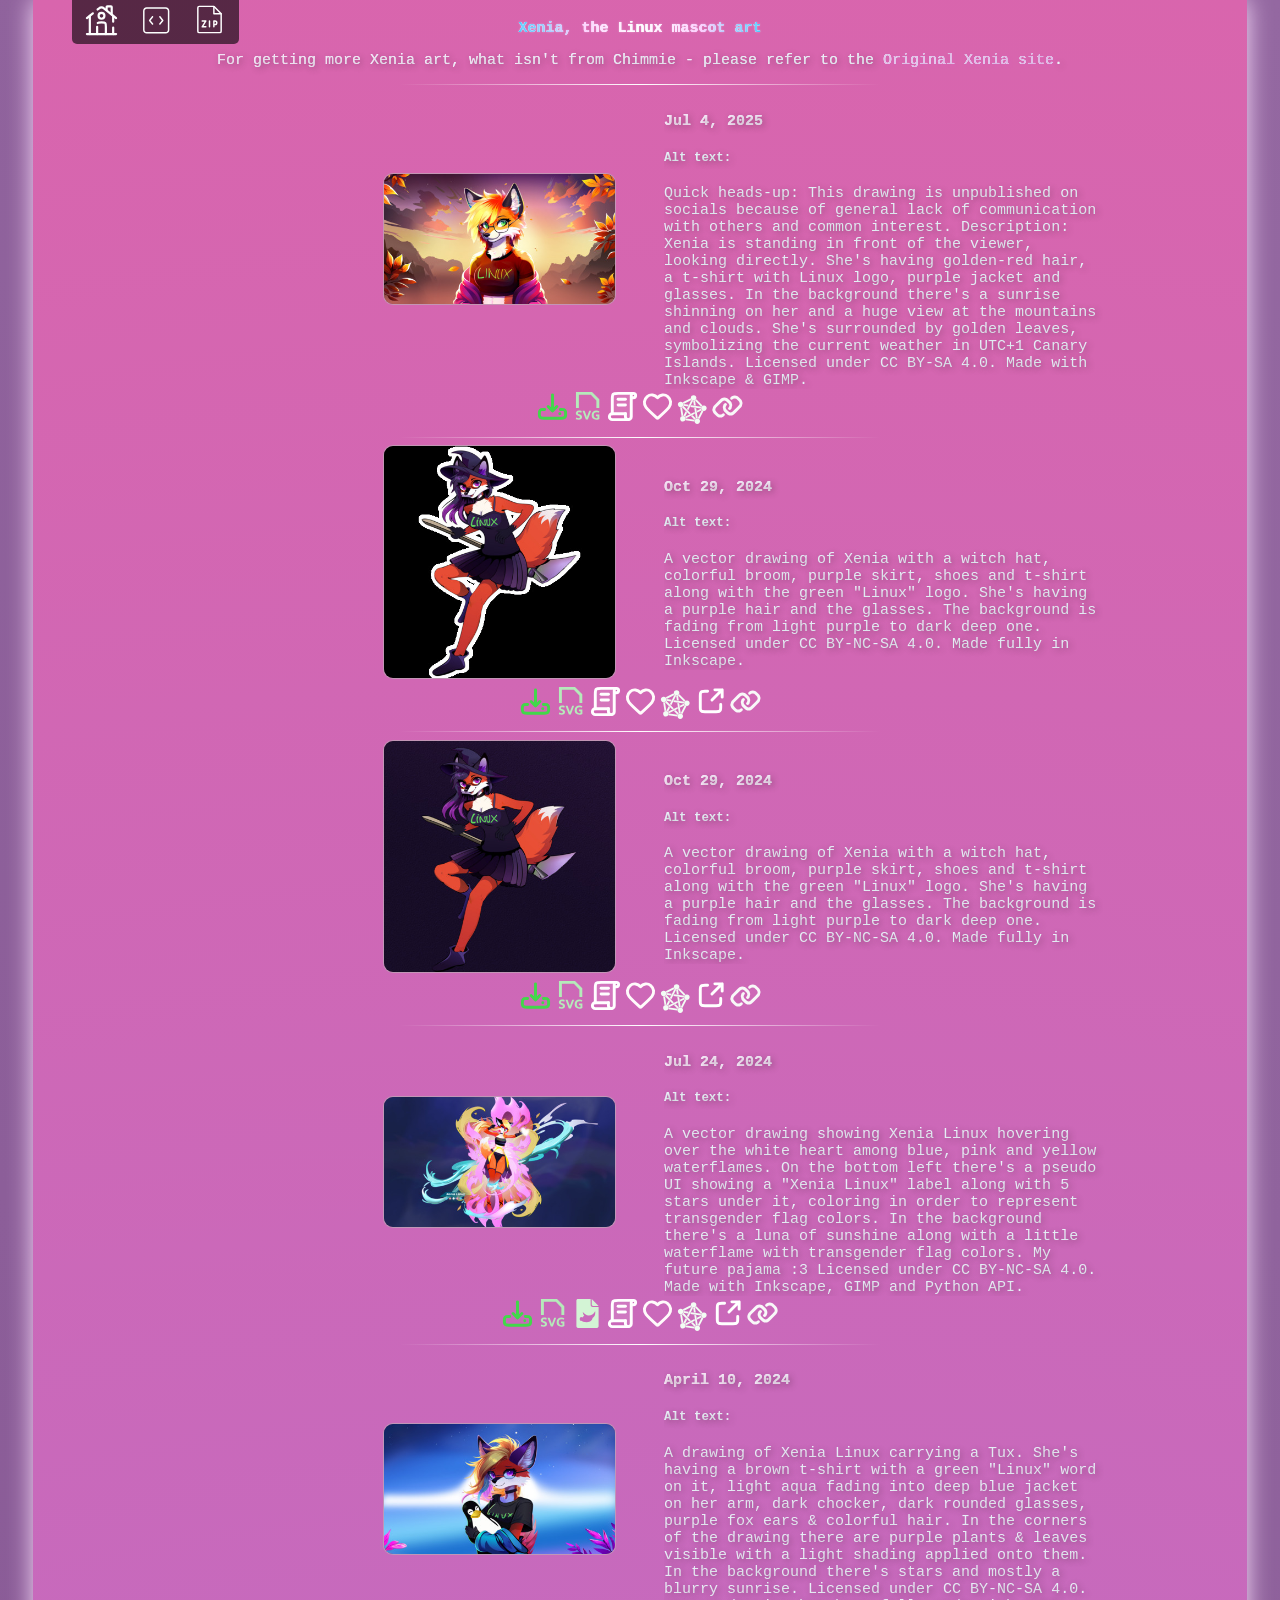
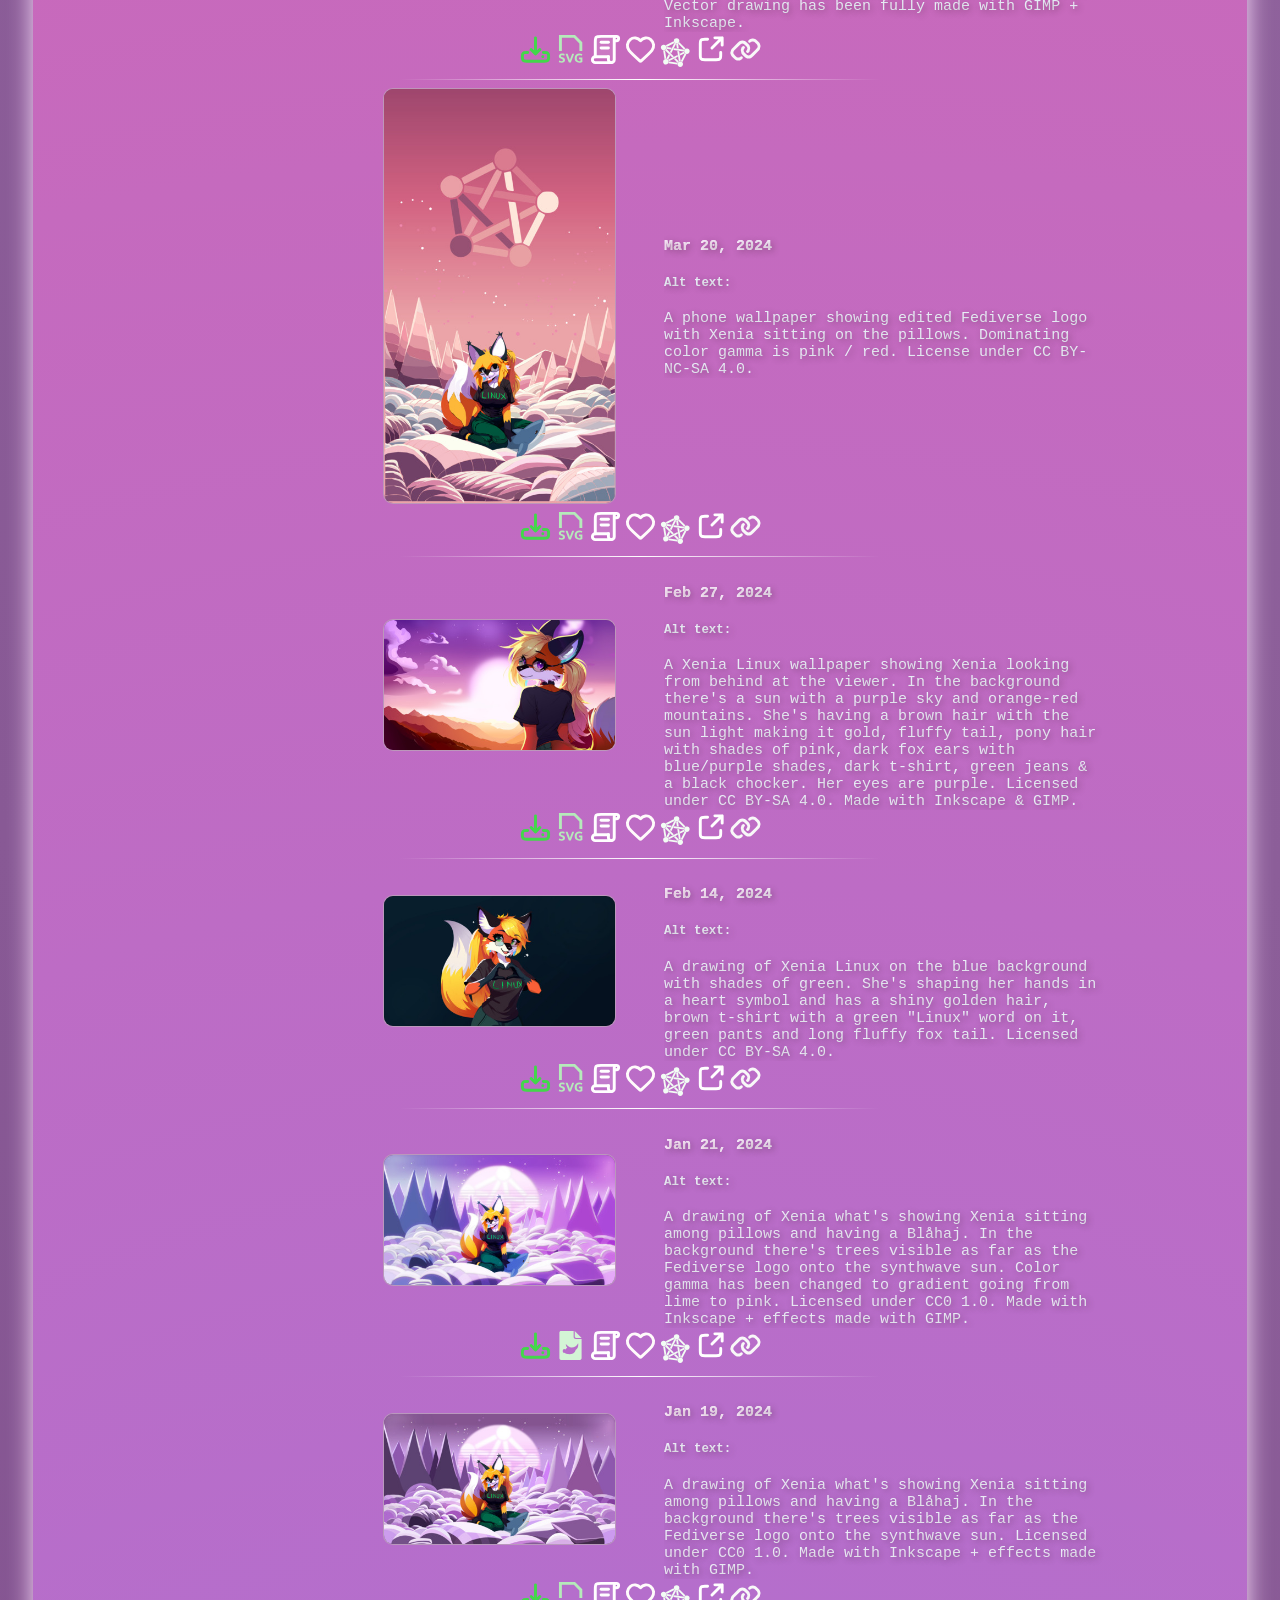
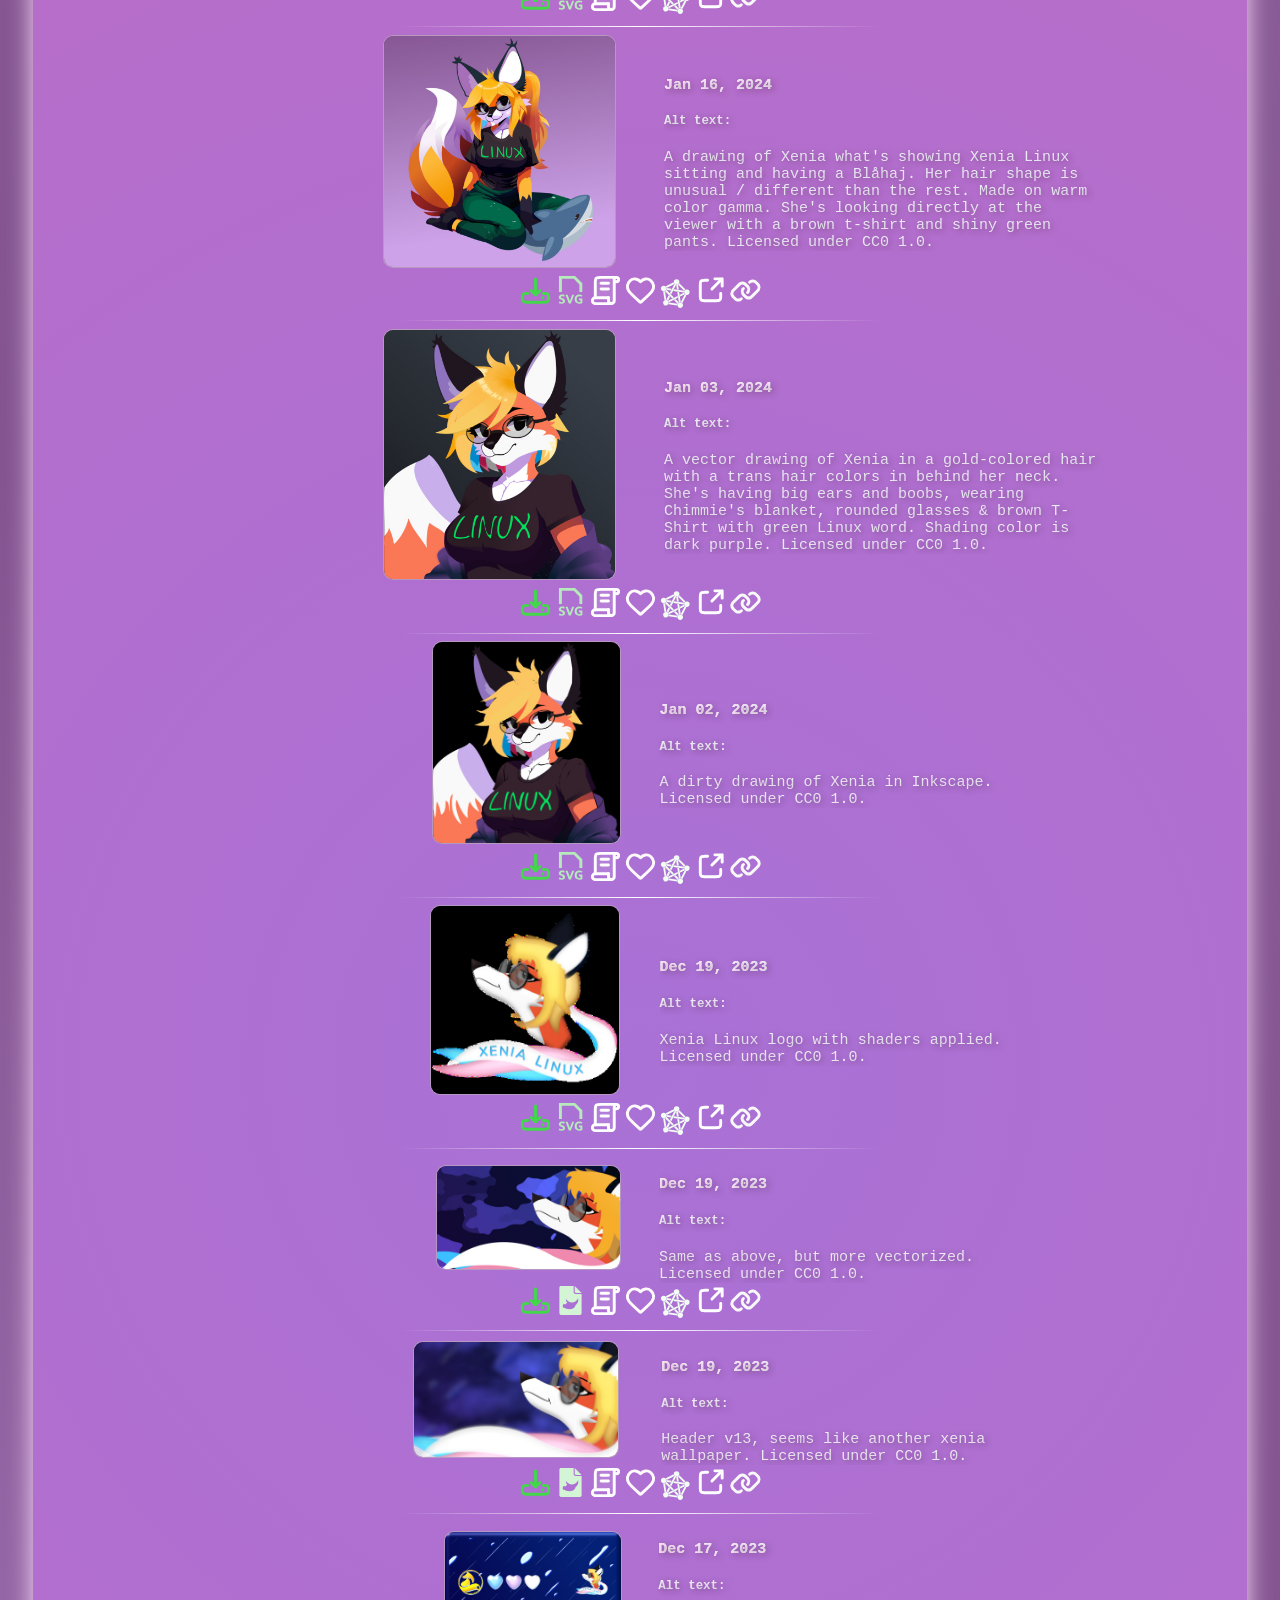
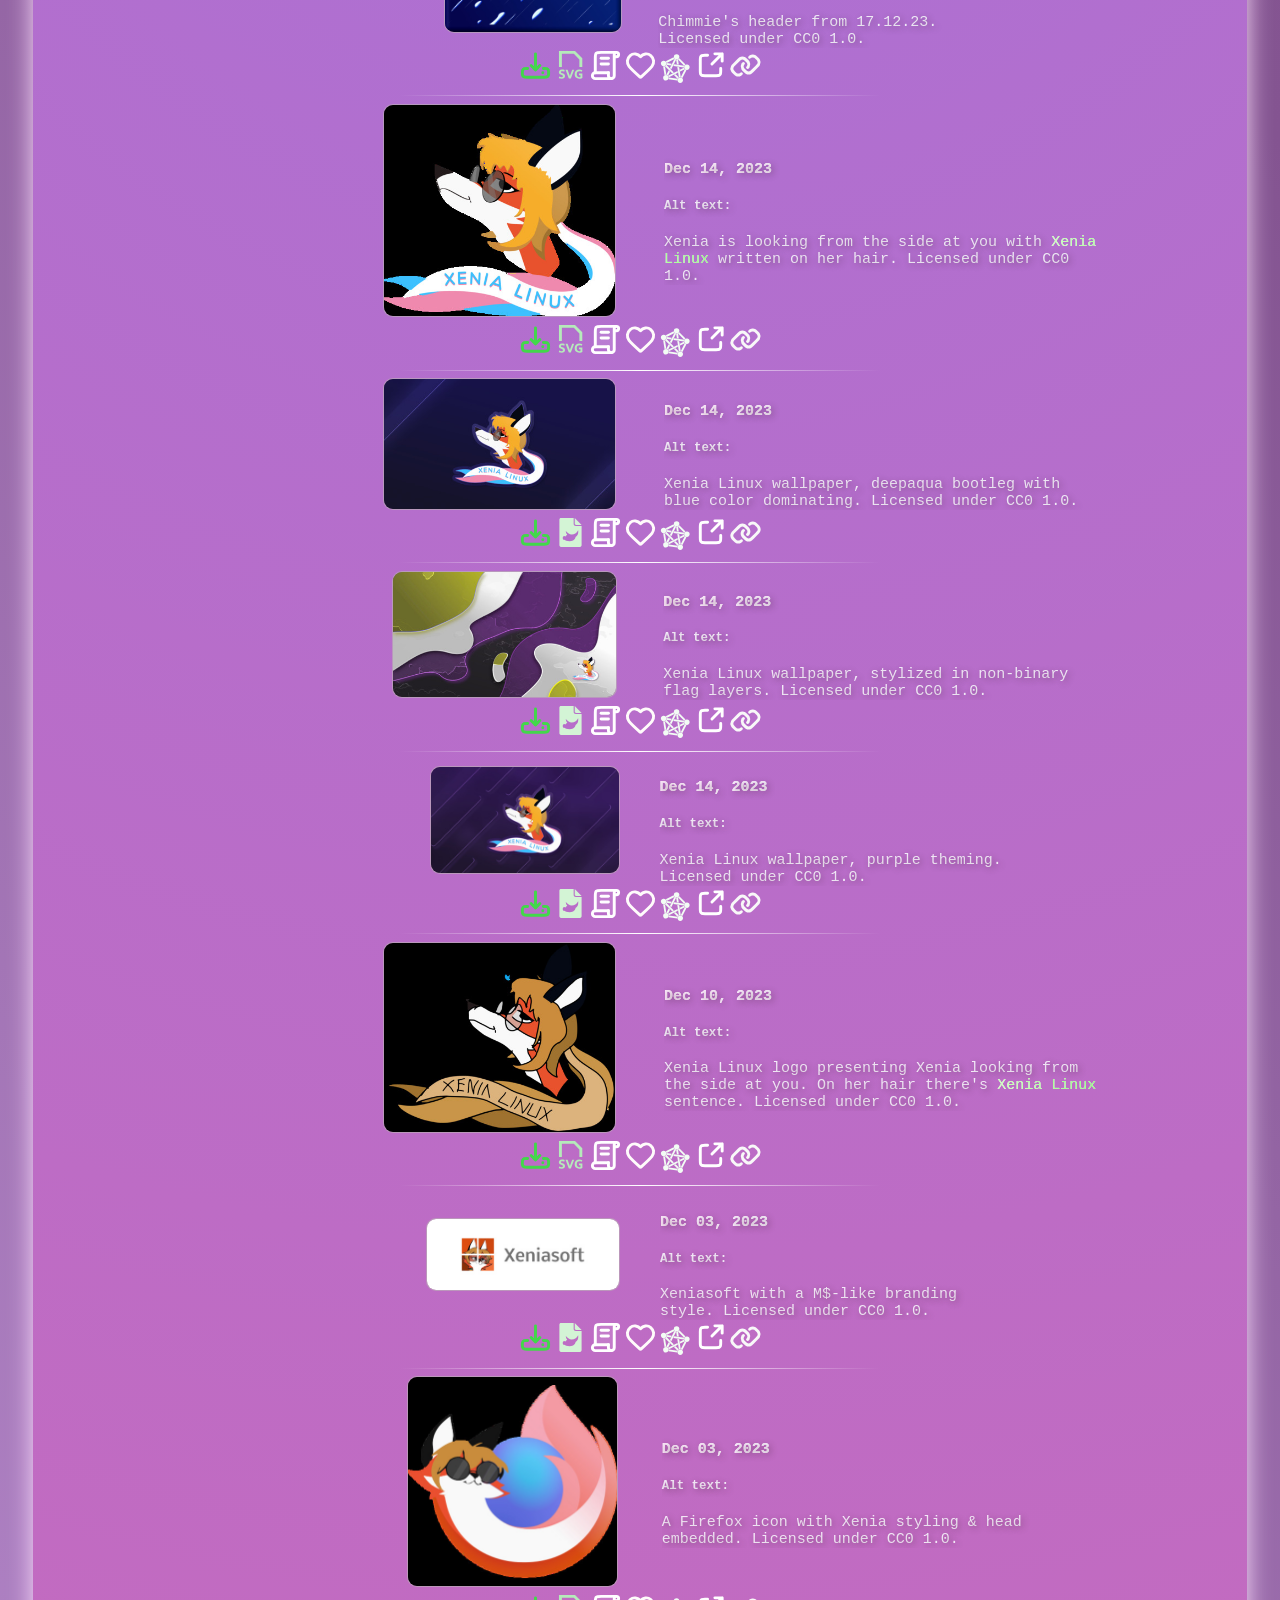
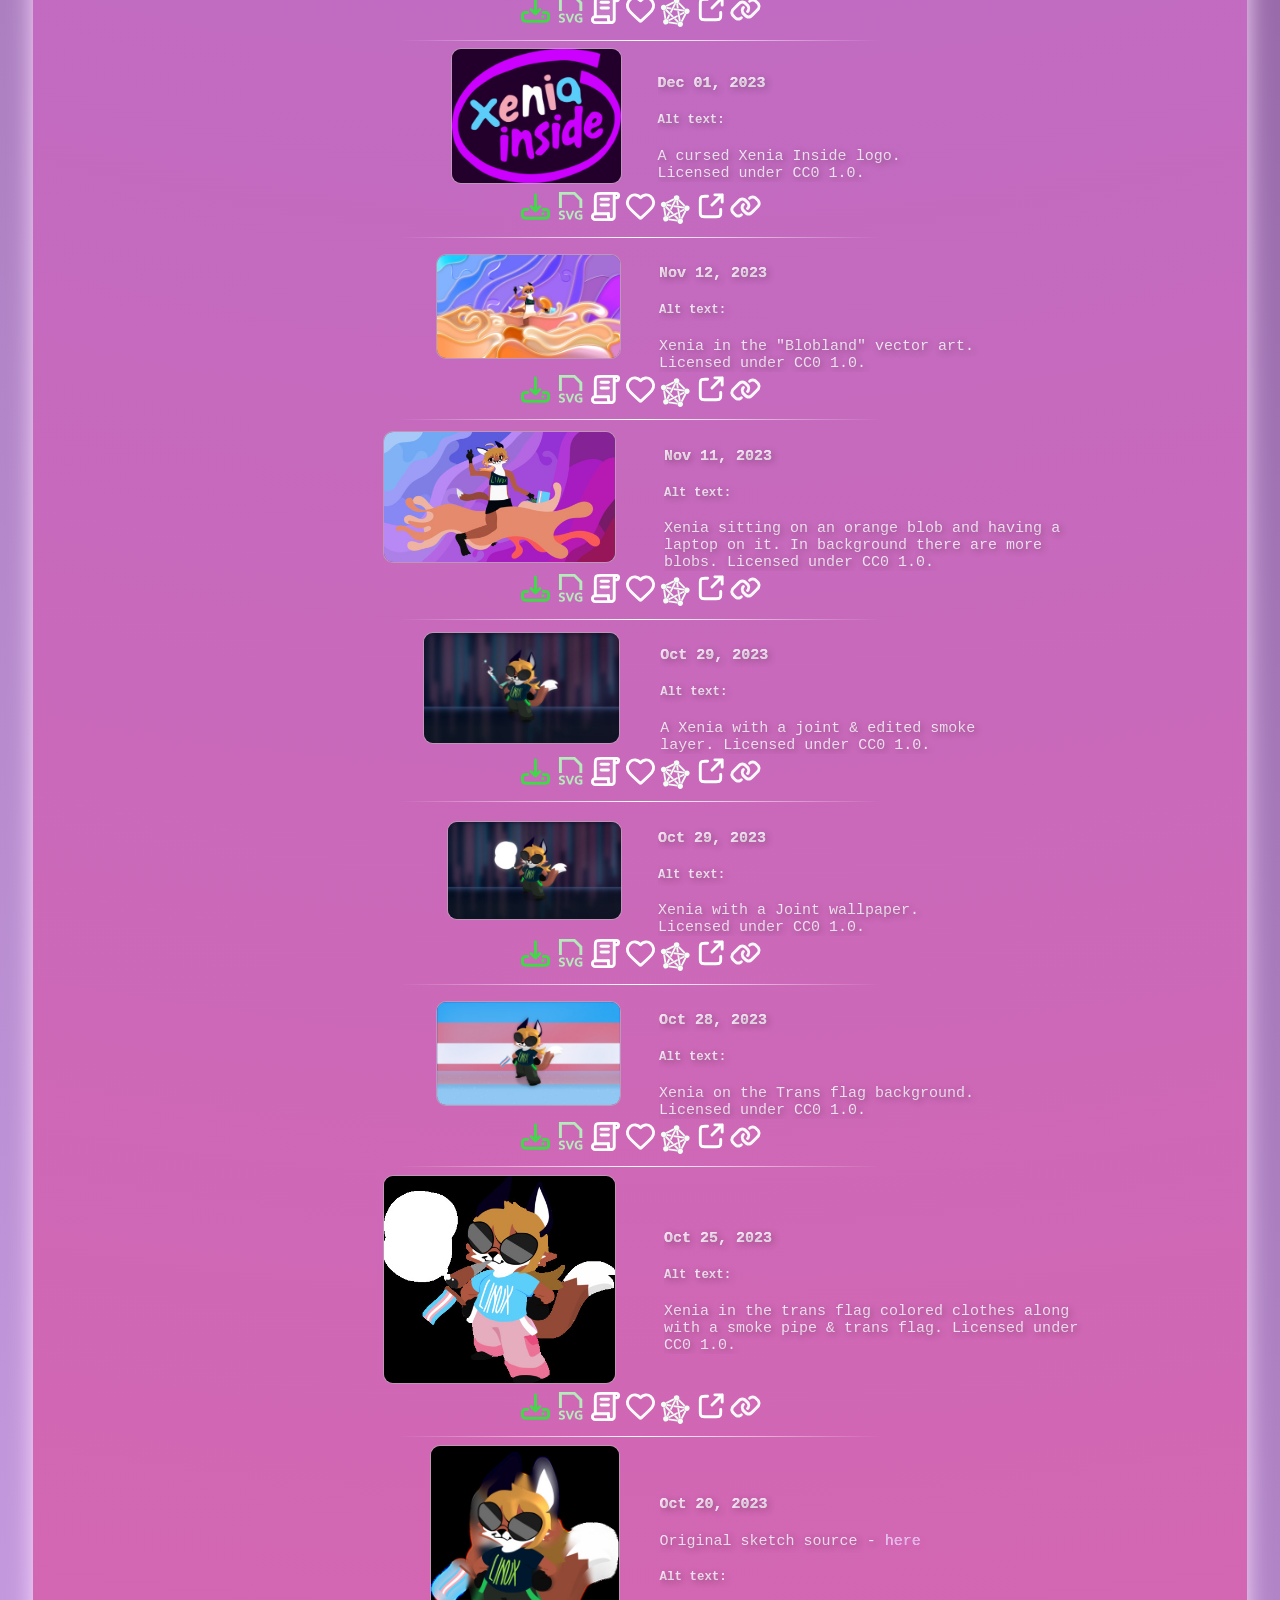
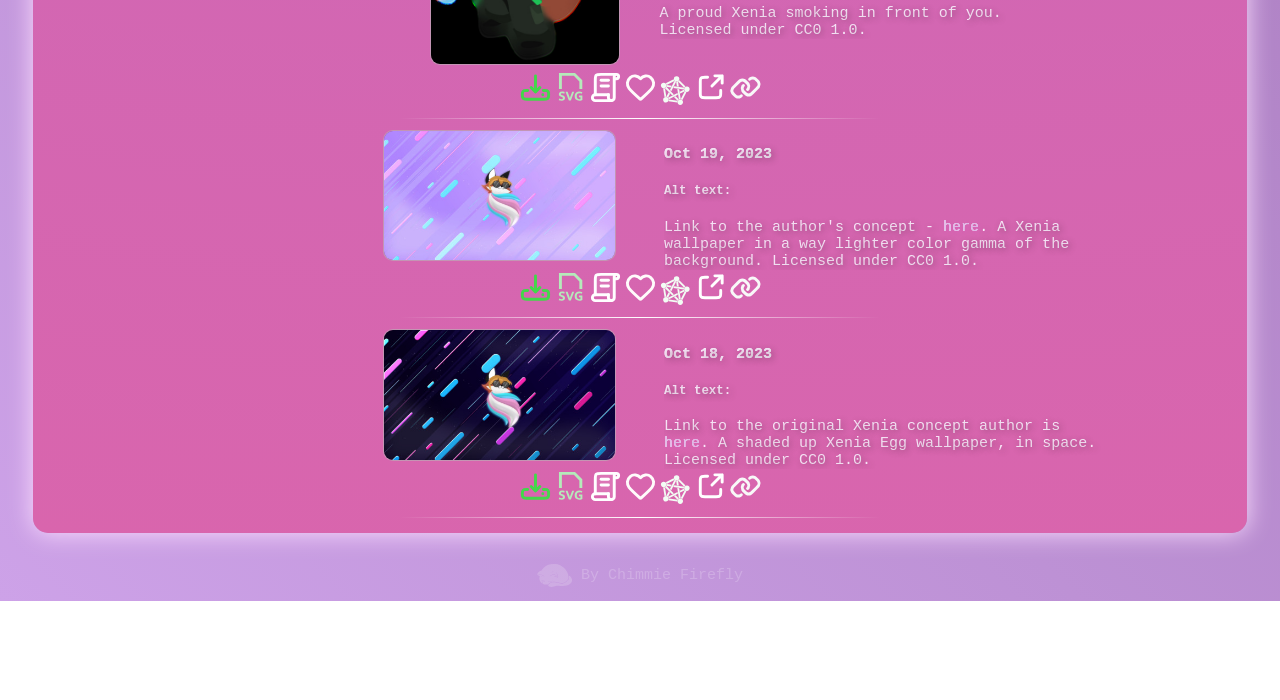
<file: index.html>
<!DOCTYPE html>
<html lang="en-US">
<head>
	<title>Xenia The Linux Mascot</title>
	<meta name="icon" content="res/img/icon.svg" />
	<meta charset="UTF-8"/>
	<meta name="viewport" content="width=device-width,height=device-height,initial-scale=1.0"/>
	<meta http-equiv="X-UA-Compatible" content="IE=edge" />
	<meta name="generator" content="Akini Embeded" />
	<meta property="og:title" content="Xenia The Linux Mascot" />
	<meta name="author" content="Chimmie Firefly" />
	<meta property="og:locale" content="en" />
	<meta name="description" content="Website for Chimmie's Xenia art." />
	<meta property="og:description" content="Website for Chimmie's Xenia art." />
	<link rel="canonical" href="https://xenia.chimmie.k.vu/" />
	<meta property="og:url" content="https://xenia.chimmie.k.vu/" />
	<meta property="og:site_name" content="Xenia The Linux Mascot" />
	<meta name="twitter:card" content="summary" />
	<meta property="twitter:title" content="Xenia The Linux Mascot" />
	<meta property="og:image" content="res/img/icon.png" />

	<link rel="stylesheet" href="res/css/style.css"/>
	<link rel="stylesheet" href="res/css/viewport.css"/>
	<link rel="stylesheet" href="res/css/credits.css"/>
	<link rel="stylesheet" href="res/css/lgbt.css"/>
	<link rel="stylesheet" href="res/css/source.css"/>
	<link rel="icon" href="res/img/icon.svg" />
</head>
<body>
<div class="source">
	<a href="https://chimmie.k.vu"><img alt=":home:" src="res/img/home.svg" height="35"/></a>
	<a href="https://forgejo.xvm/GamePlayer-8/xenia"><img alt=":source_code:" src="res/img/source.svg" height="35"/></a>
	<a href="https://forgejo.xvm/GamePlayer-8/xenia/archive/pages.zip"><img alt=":pages_zip:" src="res/img/zip.svg" height="35"/></a>
</div>
<a hidden="true" rel="me" href="https://catcatnya.com/@gameplayervent">Mastodon</a>
<a hidden="true" rel="me" href="https://mrrp.chimmie.k.vu/@gameplayer">Mrrp instance</a>
<a hidden="true" rel="me" href="https://mrrp.chimmie.k.vu/@art">Mrrp instance - Art Account</a>
<div class="maindiv">
<div class="main">

<p align="center"><b class="trans-text-vertical">Xenia, the Linux mascot art</b></p>

<p align="center">
	For getting more Xenia art, what isn't from Chimmie - please refer to the <a href="http://xenia-linux-site.glitch.me">Original Xenia site</a>.

</p>

<hr/>

<div class="files">
<div class="filedoc" id="xenia_sunrise">
<div class="image">
	<div class="description">
		<div class="descimg">
		<img src="art/bin/xenia_sunrise.minimal.jpg" alt=":xenia_sunrise:" height="120"/>
		</div>
		<div class="desc">
			<div class="md">

<h4 id="Jul 4, 2025">Jul 4, 2025</h4>


<h5 id="Alt text:">Alt text:</h5>

Quick heads-up:
This drawing is unpublished on socials because of general lack of communication with others and common interest.

Description:
Xenia is standing in front of the viewer, looking directly. She's having golden-red hair, a t-shirt with Linux logo, purple jacket and glasses. In the background there's a sunrise shinning on her and a huge view at the mountains and clouds. She's surrounded by golden leaves, symbolizing the current weather in UTC+1 Canary Islands.

Licensed under CC BY-SA 4.0.
Made with Inkscape & GIMP.

				
			</div>
		</div>
	</div>
</div>
<div class="buttons">
<a href="art/bin/xenia_sunrise.png"><img width="35" height="35" src="res/img/download.svg" alt=":download:"/></a>
<a href="art/bin/../svg/xenia_sunrise.svg"><img src="res/img/svg.svg" alt=":svg_download:" width="35" height="35"/></a>
<a href="art/bin/../license/xenia_sunrise.txt"><img src="res/img/license.svg" alt=":license:" width="35" height="35"/></a>
<a href="https://liberapay.com/chimmie"><img src="res/img/heart.svg" alt=":heart:" width="35" height="35"/></a>
<a href="https://mrrp.chimmie.k.vu/@art"><img src="res/img/fediverse.svg" alt=":fediverse:" width="35" height="35"/></a>
<a href="#xenia_sunrise"><img src="res/img/link.svg" alt=":symlink:" width="35" height="35"/></a>
</div></div><hr/>
<div class="filedoc" id="xenia_halloween_sticker">
<div class="image">
	<div class="description">
		<div class="descimg">
		<img src="art/bin/xenia_halloween_sticker.minimal.jpg" alt=":xenia_halloween_sticker:" height="120"/>
		</div>
		<div class="desc">
			<div class="md">

<h4 id="Oct 29, 2024">Oct 29, 2024</h4>


<h5 id="Alt text:">Alt text:</h5>

A vector drawing of Xenia with a witch hat, colorful broom, 
purple skirt, shoes and t-shirt along with the green "Linux" logo. 
She's having a purple hair and the glasses. 
The background is fading from light purple to dark deep one.

Licensed under CC BY-NC-SA 4.0.
Made fully in Inkscape.

				
			</div>
		</div>
	</div>
</div>
<div class="buttons">
<a href="art/bin/xenia_halloween_sticker.png"><img width="35" height="35" src="res/img/download.svg" alt=":download:"/></a>
<a href="art/bin/../svg/xenia_halloween_sticker.svg"><img src="res/img/svg.svg" alt=":svg_download:" width="35" height="35"/></a>
<a href="art/bin/../license/xenia_halloween_sticker.txt"><img src="res/img/license.svg" alt=":license:" width="35" height="35"/></a>
<a href="https://liberapay.com/chimmie"><img src="res/img/heart.svg" alt=":heart:" width="35" height="35"/></a>
<a href="https://mrrp.chimmie.k.vu/@gameplayer"><img src="res/img/fediverse.svg" alt=":fediverse:" width="35" height="35"/></a>
<a href="https://mrrp.chimmie.k.vu/notes/a6kj0mdng3x901v4"><img src="res/img/external.svg" alt=":external:" width="35" height="35"/></a>
<a href="#xenia_halloween_sticker"><img src="res/img/link.svg" alt=":symlink:" width="35" height="35"/></a>
</div></div><hr/>
<div class="filedoc" id="xenia_halloween_origin">
<div class="image">
	<div class="description">
		<div class="descimg">
		<img src="art/bin/xenia_halloween_origin.minimal.jpg" alt=":xenia_halloween_origin:" height="120"/>
		</div>
		<div class="desc">
			<div class="md">

<h4 id="Oct 29, 2024">Oct 29, 2024</h4>


<h5 id="Alt text:">Alt text:</h5>

A vector drawing of Xenia with a witch hat, colorful broom, 
purple skirt, shoes and t-shirt along with the green "Linux" logo. 
She's having a purple hair and the glasses. 
The background is fading from light purple to dark deep one.

Licensed under CC BY-NC-SA 4.0.
Made fully in Inkscape.

				
			</div>
		</div>
	</div>
</div>
<div class="buttons">
<a href="art/bin/xenia_halloween_origin.png"><img width="35" height="35" src="res/img/download.svg" alt=":download:"/></a>
<a href="art/bin/../svg/xenia_halloween_origin.svg"><img src="res/img/svg.svg" alt=":svg_download:" width="35" height="35"/></a>
<a href="art/bin/../license/xenia_halloween_origin.txt"><img src="res/img/license.svg" alt=":license:" width="35" height="35"/></a>
<a href="https://liberapay.com/chimmie"><img src="res/img/heart.svg" alt=":heart:" width="35" height="35"/></a>
<a href="https://mrrp.chimmie.k.vu/@gameplayer"><img src="res/img/fediverse.svg" alt=":fediverse:" width="35" height="35"/></a>
<a href="https://mrrp.chimmie.k.vu/notes/a6kj0mdng3x901v4"><img src="res/img/external.svg" alt=":external:" width="35" height="35"/></a>
<a href="#xenia_halloween_origin"><img src="res/img/link.svg" alt=":symlink:" width="35" height="35"/></a>
</div></div><hr/>
<div class="filedoc" id="xenia-waterflame">
<div class="image">
	<div class="description">
		<div class="descimg">
		<img src="art/bin/xenia-waterflame.minimal.jpg" alt=":xenia-waterflame:" height="120"/>
		</div>
		<div class="desc">
			<div class="md">

<h4 id="Jul 24, 2024">Jul 24, 2024</h4>


<h5 id="Alt text:">Alt text:</h5>

A vector drawing showing Xenia Linux hovering over the white heart among blue, pink and yellow waterflames.

On the bottom left there's a pseudo UI showing a "Xenia Linux" label along with 5 stars under it, coloring in order to represent transgender flag colors.

In the background there's a luna of sunshine along with a little waterflame with transgender flag colors.

My future pajama :3

Licensed under CC BY-NC-SA 4.0.
Made with Inkscape, GIMP and Python API.

				
			</div>
		</div>
	</div>
</div>
<div class="buttons">
<a href="art/bin/xenia-waterflame.png"><img width="35" height="35" src="res/img/download.svg" alt=":download:"/></a>
<a href="art/bin/../svg/xenia-waterflame.svg"><img src="res/img/svg.svg" alt=":svg_download:" width="35" height="35"/></a>
<a href="art/bin/../gimp/xenia-waterflame.xcf"><img src="res/img/gimp.svg" alt=":xcf_download:" width="35" height="35"/></a>
<a href="art/bin/../license/xenia-waterflame.txt"><img src="res/img/license.svg" alt=":license:" width="35" height="35"/></a>
<a href="https://liberapay.com/chimmie"><img src="res/img/heart.svg" alt=":heart:" width="35" height="35"/></a>
<a href="https://mrrp.chimmie.k.vu/@gameplayer"><img src="res/img/fediverse.svg" alt=":fediverse:" width="35" height="35"/></a>
<a href="https://mrrp.chimmie.k.vu/notes/9w3oqr159asa009r"><img src="res/img/external.svg" alt=":external:" width="35" height="35"/></a>
<a href="#xenia-waterflame"><img src="res/img/link.svg" alt=":symlink:" width="35" height="35"/></a>
</div></div><hr/>
<div class="filedoc" id="xenia_levitate3">
<div class="image">
	<div class="description">
		<div class="descimg">
		<img src="art/bin/xenia_levitate3.minimal.jpg" alt=":xenia_levitate3:" height="120"/>
		</div>
		<div class="desc">
			<div class="md">

<h4 id="April 10, 2024">April 10, 2024</h4>


<h5 id="Alt text:">Alt text:</h5>

A drawing of Xenia Linux carrying a Tux. She's having a brown t-shirt with a green "Linux" word on it, light aqua fading into deep blue jacket on her arm, dark chocker, dark rounded glasses, purple fox ears & colorful hair.

In the corners of the drawing there are purple plants & leaves visible with a light shading applied onto them.

In the background there's stars and mostly a blurry sunrise.

Licensed under CC BY-NC-SA 4.0.
Vector drawing has been fully made with GIMP + Inkscape.

				
			</div>
		</div>
	</div>
</div>
<div class="buttons">
<a href="art/bin/xenia_levitate3.png"><img width="35" height="35" src="res/img/download.svg" alt=":download:"/></a>
<a href="art/bin/../svg/xenia_levitate3.svg"><img src="res/img/svg.svg" alt=":svg_download:" width="35" height="35"/></a>
<a href="art/bin/../license/xenia_levitate3.txt"><img src="res/img/license.svg" alt=":license:" width="35" height="35"/></a>
<a href="https://liberapay.com/chimmie"><img src="res/img/heart.svg" alt=":heart:" width="35" height="35"/></a>
<a href="https://mrrp.chimmie.k.vu/@gameplayer"><img src="res/img/fediverse.svg" alt=":fediverse:" width="35" height="35"/></a>
<a href="https://mrrp.chimmie.k.vu/notes/9rwzzb7wplhy00ib"><img src="res/img/external.svg" alt=":external:" width="35" height="35"/></a>
<a href="#xenia_levitate3"><img src="res/img/link.svg" alt=":symlink:" width="35" height="35"/></a>
</div></div><hr/>
<div class="filedoc" id="xenia_drawing7">
<div class="image">
	<div class="description">
		<div class="descimg">
		<img src="art/bin/xenia_drawing7.minimal.jpg" alt=":xenia_drawing7:" height="120"/>
		</div>
		<div class="desc">
			<div class="md">

<h4 id="Mar 20, 2024">Mar 20, 2024</h4>


<h5 id="Alt text:">Alt text:</h5>

A phone wallpaper showing edited Fediverse logo with Xenia sitting on the pillows. Dominating color gamma is pink / red.

License under CC BY-NC-SA 4.0.

				
			</div>
		</div>
	</div>
</div>
<div class="buttons">
<a href="art/bin/xenia_drawing7.png"><img width="35" height="35" src="res/img/download.svg" alt=":download:"/></a>
<a href="art/bin/../svg/xenia_drawing7.svg"><img src="res/img/svg.svg" alt=":svg_download:" width="35" height="35"/></a>
<a href="art/bin/../license/xenia_drawing7.txt"><img src="res/img/license.svg" alt=":license:" width="35" height="35"/></a>
<a href="https://liberapay.com/chimmie"><img src="res/img/heart.svg" alt=":heart:" width="35" height="35"/></a>
<a href="https://mrrp.chimmie.k.vu/@art"><img src="res/img/fediverse.svg" alt=":fediverse:" width="35" height="35"/></a>
<a href="https://mrrp.chimmie.k.vu/notes/a5z7rqn6hoi402f0"><img src="res/img/external.svg" alt=":external:" width="35" height="35"/></a>
<a href="#xenia_drawing7"><img src="res/img/link.svg" alt=":symlink:" width="35" height="35"/></a>
</div></div><hr/>
<div class="filedoc" id="xenia_skylar4">
<div class="image">
	<div class="description">
		<div class="descimg">
		<img src="art/bin/xenia_skylar4.minimal.jpg" alt=":xenia_skylar4:" height="120"/>
		</div>
		<div class="desc">
			<div class="md">

<h4 id="Feb 27, 2024">Feb 27, 2024</h4>


<h5 id="Alt text:">Alt text:</h5>

A Xenia Linux wallpaper showing Xenia looking from behind at the viewer. In the background there's a sun with a purple sky and orange-red mountains. She's having a brown hair with the sun light making it gold, fluffy tail, pony hair with shades of pink, dark fox ears with blue/purple shades, dark t-shirt, green jeans & a black chocker. Her eyes are purple.

Licensed under CC BY-SA 4.0.
Made with Inkscape & GIMP.

				
			</div>
		</div>
	</div>
</div>
<div class="buttons">
<a href="art/bin/xenia_skylar4.png"><img width="35" height="35" src="res/img/download.svg" alt=":download:"/></a>
<a href="art/bin/../svg/xenia_skylar4.svg"><img src="res/img/svg.svg" alt=":svg_download:" width="35" height="35"/></a>
<a href="art/bin/../license/xenia_skylar4.txt"><img src="res/img/license.svg" alt=":license:" width="35" height="35"/></a>
<a href="https://liberapay.com/chimmie"><img src="res/img/heart.svg" alt=":heart:" width="35" height="35"/></a>
<a href="https://mrrp.chimmie.k.vu/@art"><img src="res/img/fediverse.svg" alt=":fediverse:" width="35" height="35"/></a>
<a href="https://mrrp.chimmie.k.vu/notes/a5xuh1rnt8uq02mp"><img src="res/img/external.svg" alt=":external:" width="35" height="35"/></a>
<a href="#xenia_skylar4"><img src="res/img/link.svg" alt=":symlink:" width="35" height="35"/></a>
</div></div><hr/>
<div class="filedoc" id="xenia_thank_you">
<div class="image">
	<div class="description">
		<div class="descimg">
		<img src="art/bin/xenia_thank_you.minimal.jpg" alt=":xenia_thank_you:" height="120"/>
		</div>
		<div class="desc">
			<div class="md">

<h4 id="Feb 14, 2024">Feb 14, 2024</h4>


<h5 id="Alt text:">Alt text:</h5>

A drawing of Xenia Linux on the blue background with shades of green. She's shaping her hands in a heart symbol and has a shiny golden hair, brown t-shirt with a green "Linux" word on it, green pants and long fluffy fox tail.

Licensed under CC BY-SA 4.0.

				
			</div>
		</div>
	</div>
</div>
<div class="buttons">
<a href="art/bin/xenia_thank_you.png"><img width="35" height="35" src="res/img/download.svg" alt=":download:"/></a>
<a href="art/bin/../svg/xenia_thank_you.svg"><img src="res/img/svg.svg" alt=":svg_download:" width="35" height="35"/></a>
<a href="art/bin/../license/xenia_thank_you.txt"><img src="res/img/license.svg" alt=":license:" width="35" height="35"/></a>
<a href="https://liberapay.com/chimmie"><img src="res/img/heart.svg" alt=":heart:" width="35" height="35"/></a>
<a href="https://mrrp.chimmie.k.vu/@art"><img src="res/img/fediverse.svg" alt=":fediverse:" width="35" height="35"/></a>
<a href="https://mrrp.chimmie.k.vu/notes/a5s2yn4gyifs033f"><img src="res/img/external.svg" alt=":external:" width="35" height="35"/></a>
<a href="#xenia_thank_you"><img src="res/img/link.svg" alt=":symlink:" width="35" height="35"/></a>
</div></div><hr/>
<div class="filedoc" id="xenia_drawing5-1">
<div class="image">
	<div class="description">
		<div class="descimg">
		<img src="art/bin/xenia_drawing5-1.minimal.jpg" alt=":xenia_drawing5-1:" height="120"/>
		</div>
		<div class="desc">
			<div class="md">

<h4 id="Jan 21, 2024">Jan 21, 2024</h4>


<h5 id="Alt text:">Alt text:</h5>

A drawing of Xenia what's showing Xenia sitting among pillows and having a Blåhaj. In the background there's trees visible as far as the Fediverse logo onto the synthwave sun.

Color gamma has been changed to gradient going from lime to pink.

Licensed under CC0 1.0.
Made with Inkscape + effects made with GIMP.

				
			</div>
		</div>
	</div>
</div>
<div class="buttons">
<a href="art/bin/xenia_drawing5-1.png"><img width="35" height="35" src="res/img/download.svg" alt=":download:"/></a>
<a href="art/bin/../gimp/xenia_drawing5-1.xcf"><img src="res/img/gimp.svg" alt=":xcf_download:" width="35" height="35"/></a>
<a href="art/bin/../license/xenia_drawing5-1.txt"><img src="res/img/license.svg" alt=":license:" width="35" height="35"/></a>
<a href="https://liberapay.com/chimmie"><img src="res/img/heart.svg" alt=":heart:" width="35" height="35"/></a>
<a href="https://mrrp.chimmie.k.vu/@art"><img src="res/img/fediverse.svg" alt=":fediverse:" width="35" height="35"/></a>
<a href="https://mrrp.chimmie.k.vu/notes/a5pgd9ql18fj01jv"><img src="res/img/external.svg" alt=":external:" width="35" height="35"/></a>
<a href="#xenia_drawing5-1"><img src="res/img/link.svg" alt=":symlink:" width="35" height="35"/></a>
</div></div><hr/>
<div class="filedoc" id="xenia_drawing5">
<div class="image">
	<div class="description">
		<div class="descimg">
		<img src="art/bin/xenia_drawing5.minimal.jpg" alt=":xenia_drawing5:" height="120"/>
		</div>
		<div class="desc">
			<div class="md">

<h4 id="Jan 19, 2024">Jan 19, 2024</h4>


<h5 id="Alt text:">Alt text:</h5>

A drawing of Xenia what's showing Xenia sitting among pillows and having a Blåhaj. In the background there's trees visible as far as the Fediverse logo onto the synthwave sun.

Licensed under CC0 1.0.
Made with Inkscape + effects made with GIMP.

				
			</div>
		</div>
	</div>
</div>
<div class="buttons">
<a href="art/bin/xenia_drawing5.png"><img width="35" height="35" src="res/img/download.svg" alt=":download:"/></a>
<a href="art/bin/../svg/xenia_drawing5.svg"><img src="res/img/svg.svg" alt=":svg_download:" width="35" height="35"/></a>
<a href="art/bin/../license/xenia_drawing5.txt"><img src="res/img/license.svg" alt=":license:" width="35" height="35"/></a>
<a href="https://liberapay.com/chimmie"><img src="res/img/heart.svg" alt=":heart:" width="35" height="35"/></a>
<a href="https://mrrp.chimmie.k.vu/@art"><img src="res/img/fediverse.svg" alt=":fediverse:" width="35" height="35"/></a>
<a href="https://mrrp.chimmie.k.vu/notes/a5pbanpn18fj0053"><img src="res/img/external.svg" alt=":external:" width="35" height="35"/></a>
<a href="#xenia_drawing5"><img src="res/img/link.svg" alt=":symlink:" width="35" height="35"/></a>
</div></div><hr/>
<div class="filedoc" id="xenia_drawing6">
<div class="image">
	<div class="description">
		<div class="descimg">
		<img src="art/bin/xenia_drawing6.minimal.jpg" alt=":xenia_drawing6:" height="120"/>
		</div>
		<div class="desc">
			<div class="md">

<h4 id="Jan 16, 2024">Jan 16, 2024</h4>


<h5 id="Alt text:">Alt text:</h5>

A drawing of Xenia what's showing Xenia Linux sitting and having a Blåhaj.
Her hair shape is unusual / different than the rest. Made on warm color gamma.

She's looking directly at the viewer with a brown t-shirt and shiny green pants.

Licensed under CC0 1.0.

				
			</div>
		</div>
	</div>
</div>
<div class="buttons">
<a href="art/bin/xenia_drawing6.png"><img width="35" height="35" src="res/img/download.svg" alt=":download:"/></a>
<a href="art/bin/../svg/xenia_drawing6.svg"><img src="res/img/svg.svg" alt=":svg_download:" width="35" height="35"/></a>
<a href="art/bin/../license/xenia_drawing6.txt"><img src="res/img/license.svg" alt=":license:" width="35" height="35"/></a>
<a href="https://liberapay.com/chimmie"><img src="res/img/heart.svg" alt=":heart:" width="35" height="35"/></a>
<a href="https://mrrp.chimmie.k.vu/@art"><img src="res/img/fediverse.svg" alt=":fediverse:" width="35" height="35"/></a>
<a href="https://mrrp.chimmie.k.vu/notes/a5nwbivjji540233"><img src="res/img/external.svg" alt=":external:" width="35" height="35"/></a>
<a href="#xenia_drawing6"><img src="res/img/link.svg" alt=":symlink:" width="35" height="35"/></a>
</div></div><hr/>
<div class="filedoc" id="xenia_drawing1">
<div class="image">
	<div class="description">
		<div class="descimg">
		<img src="art/bin/xenia_drawing1.minimal.jpg" alt=":xenia_drawing1:" height="120"/>
		</div>
		<div class="desc">
			<div class="md">

<h4 id="Jan 03, 2024">Jan 03, 2024</h4>


<h5 id="Alt text:">Alt text:</h5>

A vector drawing of Xenia in a gold-colored hair with a trans hair colors in behind her neck.

She's having big ears and boobs, wearing Chimmie's blanket, rounded glasses & brown T-Shirt with green Linux word.
Shading color is dark purple.

Licensed under CC0 1.0.


				
			</div>
		</div>
	</div>
</div>
<div class="buttons">
<a href="art/bin/xenia_drawing1.png"><img width="35" height="35" src="res/img/download.svg" alt=":download:"/></a>
<a href="art/bin/../svg/xenia_drawing1.svg"><img src="res/img/svg.svg" alt=":svg_download:" width="35" height="35"/></a>
<a href="art/bin/../license/xenia_drawing1.txt"><img src="res/img/license.svg" alt=":license:" width="35" height="35"/></a>
<a href="https://liberapay.com/chimmie"><img src="res/img/heart.svg" alt=":heart:" width="35" height="35"/></a>
<a href="https://mrrp.chimmie.k.vu/@art"><img src="res/img/fediverse.svg" alt=":fediverse:" width="35" height="35"/></a>
<a href="https://mrrp.chimmie.k.vu/notes/a5l46uel9vap03sa"><img src="res/img/external.svg" alt=":external:" width="35" height="35"/></a>
<a href="#xenia_drawing1"><img src="res/img/link.svg" alt=":symlink:" width="35" height="35"/></a>
</div></div><hr/>
<div class="filedoc" id="xenia_drawing-1">
<div class="image">
	<div class="description">
		<div class="descimg">
		<img src="art/bin/xenia_drawing-1.minimal.jpg" alt=":xenia_drawing-1:" height="120"/>
		</div>
		<div class="desc">
			<div class="md">

<h4 id="Jan 02, 2024">Jan 02, 2024</h4>


<h5 id="Alt text:">Alt text:</h5>

A dirty drawing of Xenia in Inkscape.

Licensed under CC0 1.0.

				
			</div>
		</div>
	</div>
</div>
<div class="buttons">
<a href="art/bin/xenia_drawing-1.png"><img width="35" height="35" src="res/img/download.svg" alt=":download:"/></a>
<a href="art/bin/../svg/xenia_drawing-1.svg"><img src="res/img/svg.svg" alt=":svg_download:" width="35" height="35"/></a>
<a href="art/bin/../license/xenia_drawing-1.txt"><img src="res/img/license.svg" alt=":license:" width="35" height="35"/></a>
<a href="https://liberapay.com/chimmie"><img src="res/img/heart.svg" alt=":heart:" width="35" height="35"/></a>
<a href="https://mrrp.chimmie.k.vu/@art"><img src="res/img/fediverse.svg" alt=":fediverse:" width="35" height="35"/></a>
<a href="https://mrrp.chimmie.k.vu/notes/a5kvbwwjfmbo014j"><img src="res/img/external.svg" alt=":external:" width="35" height="35"/></a>
<a href="#xenia_drawing-1"><img src="res/img/link.svg" alt=":symlink:" width="35" height="35"/></a>
</div></div><hr/>
<div class="filedoc" id="xenia-linux-shaded">
<div class="image">
	<div class="description">
		<div class="descimg">
		<img src="art/bin/xenia-linux-shaded.minimal.jpg" alt=":xenia-linux-shaded:" height="120"/>
		</div>
		<div class="desc">
			<div class="md">

<h4 id="Dec 19, 2023">Dec 19, 2023</h4>


<h5 id="Alt text:">Alt text:</h5>

Xenia Linux logo with shaders applied.

Licensed under CC0 1.0.

				
			</div>
		</div>
	</div>
</div>
<div class="buttons">
<a href="art/bin/xenia-linux-shaded.png"><img width="35" height="35" src="res/img/download.svg" alt=":download:"/></a>
<a href="art/bin/../svg/xenia-linux-shaded.svg"><img src="res/img/svg.svg" alt=":svg_download:" width="35" height="35"/></a>
<a href="art/bin/../license/xenia-linux-shaded.txt"><img src="res/img/license.svg" alt=":license:" width="35" height="35"/></a>
<a href="https://liberapay.com/chimmie"><img src="res/img/heart.svg" alt=":heart:" width="35" height="35"/></a>
<a href="https://mrrp.chimmie.k.vu/@art"><img src="res/img/fediverse.svg" alt=":fediverse:" width="35" height="35"/></a>
<a href="https://mrrp.chimmie.k.vu/notes/a5i0is46lxme02fg"><img src="res/img/external.svg" alt=":external:" width="35" height="35"/></a>
<a href="#xenia-linux-shaded"><img src="res/img/link.svg" alt=":symlink:" width="35" height="35"/></a>
</div></div><hr/>
<div class="filedoc" id="blobs-y">
<div class="image">
	<div class="description">
		<div class="descimg">
		<img src="art/bin/blobs-y.minimal.jpg" alt=":blobs-y:" height="120"/>
		</div>
		<div class="desc">
			<div class="md">

<h4 id="Dec 19, 2023">Dec 19, 2023</h4>


<h5 id="Alt text:">Alt text:</h5>

Same as above, but more vectorized.

Licensed under CC0 1.0.

				
			</div>
		</div>
	</div>
</div>
<div class="buttons">
<a href="art/bin/blobs-y.png"><img width="35" height="35" src="res/img/download.svg" alt=":download:"/></a>
<a href="art/bin/../gimp/blobs-y.xcf"><img src="res/img/gimp.svg" alt=":xcf_download:" width="35" height="35"/></a>
<a href="art/bin/../license/blobs-y.txt"><img src="res/img/license.svg" alt=":license:" width="35" height="35"/></a>
<a href="https://liberapay.com/chimmie"><img src="res/img/heart.svg" alt=":heart:" width="35" height="35"/></a>
<a href="https://mrrp.chimmie.k.vu/@art"><img src="res/img/fediverse.svg" alt=":fediverse:" width="35" height="35"/></a>
<a href="https://mrrp.chimmie.k.vu/notes/a5hz9rqelxme020i"><img src="res/img/external.svg" alt=":external:" width="35" height="35"/></a>
<a href="#blobs-y"><img src="res/img/link.svg" alt=":symlink:" width="35" height="35"/></a>
</div></div><hr/>
<div class="filedoc" id="blobs-x">
<div class="image">
	<div class="description">
		<div class="descimg">
		<img src="art/bin/blobs-x.minimal.jpg" alt=":blobs-x:" height="120"/>
		</div>
		<div class="desc">
			<div class="md">

<h4 id="Dec 19, 2023">Dec 19, 2023</h4>


<h5 id="Alt text:">Alt text:</h5>

Header v13, seems like another xenia wallpaper.

Licensed under CC0 1.0.

				
			</div>
		</div>
	</div>
</div>
<div class="buttons">
<a href="art/bin/blobs-x.png"><img width="35" height="35" src="res/img/download.svg" alt=":download:"/></a>
<a href="art/bin/../gimp/blobs-x.xcf"><img src="res/img/gimp.svg" alt=":xcf_download:" width="35" height="35"/></a>
<a href="art/bin/../license/blobs-x.txt"><img src="res/img/license.svg" alt=":license:" width="35" height="35"/></a>
<a href="https://liberapay.com/chimmie"><img src="res/img/heart.svg" alt=":heart:" width="35" height="35"/></a>
<a href="https://mrrp.chimmie.k.vu/@art"><img src="res/img/fediverse.svg" alt=":fediverse:" width="35" height="35"/></a>
<a href="https://mrrp.chimmie.k.vu/notes/a5hyk1tclxme01um"><img src="res/img/external.svg" alt=":external:" width="35" height="35"/></a>
<a href="#blobs-x"><img src="res/img/link.svg" alt=":symlink:" width="35" height="35"/></a>
</div></div><hr/>
<div class="filedoc" id="header_blue">
<div class="image">
	<div class="description">
		<div class="descimg">
		<img src="art/bin/header_blue.minimal.jpg" alt=":header_blue:" height="120"/>
		</div>
		<div class="desc">
			<div class="md">

<h4 id="Dec 17, 2023">Dec 17, 2023</h4>


<h5 id="Alt text:">Alt text:</h5>

Chimmie's header from 17.12.23.

Licensed under CC0 1.0.

				
			</div>
		</div>
	</div>
</div>
<div class="buttons">
<a href="art/bin/header_blue.png"><img width="35" height="35" src="res/img/download.svg" alt=":download:"/></a>
<a href="art/bin/../svg/header_blue.svg"><img src="res/img/svg.svg" alt=":svg_download:" width="35" height="35"/></a>
<a href="art/bin/../license/header_blue.txt"><img src="res/img/license.svg" alt=":license:" width="35" height="35"/></a>
<a href="https://liberapay.com/chimmie"><img src="res/img/heart.svg" alt=":heart:" width="35" height="35"/></a>
<a href="https://mrrp.chimmie.k.vu/@art"><img src="res/img/fediverse.svg" alt=":fediverse:" width="35" height="35"/></a>
<a href="https://mrrp.chimmie.k.vu/notes/a5hu4l38lxme00g8"><img src="res/img/external.svg" alt=":external:" width="35" height="35"/></a>
<a href="#header_blue"><img src="res/img/link.svg" alt=":symlink:" width="35" height="35"/></a>
</div></div><hr/>
<div class="filedoc" id="xenia_drawing0">
<div class="image">
	<div class="description">
		<div class="descimg">
		<img src="art/bin/xenia_drawing0.minimal.jpg" alt=":xenia_drawing0:" height="120"/>
		</div>
		<div class="desc">
			<div class="md">

<h4 id="Dec 14, 2023">Dec 14, 2023</h4>


<h5 id="Alt text:">Alt text:</h5>

Xenia is looking from the side at you with <code>Xenia Linux</code> written on her hair.

Licensed under CC0 1.0.

				
			</div>
		</div>
	</div>
</div>
<div class="buttons">
<a href="art/bin/xenia_drawing0.png"><img width="35" height="35" src="res/img/download.svg" alt=":download:"/></a>
<a href="art/bin/../svg/xenia_drawing0.svg"><img src="res/img/svg.svg" alt=":svg_download:" width="35" height="35"/></a>
<a href="art/bin/../license/xenia_drawing0.txt"><img src="res/img/license.svg" alt=":license:" width="35" height="35"/></a>
<a href="https://liberapay.com/chimmie"><img src="res/img/heart.svg" alt=":heart:" width="35" height="35"/></a>
<a href="https://mrrp.chimmie.k.vu/@art"><img src="res/img/fediverse.svg" alt=":fediverse:" width="35" height="35"/></a>
<a href="https://mrrp.chimmie.k.vu/notes/a5girca43n4h0077"><img src="res/img/external.svg" alt=":external:" width="35" height="35"/></a>
<a href="#xenia_drawing0"><img src="res/img/link.svg" alt=":symlink:" width="35" height="35"/></a>
</div></div><hr/>
<div class="filedoc" id="xenia-gimp-wallpaper-deepaqua">
<div class="image">
	<div class="description">
		<div class="descimg">
		<img src="art/bin/xenia-gimp-wallpaper-deepaqua.minimal.jpg" alt=":xenia-gimp-wallpaper-deepaqua:" height="120"/>
		</div>
		<div class="desc">
			<div class="md">

<h4 id="Dec 14, 2023">Dec 14, 2023</h4>


<h5 id="Alt text:">Alt text:</h5>

Xenia Linux wallpaper, deepaqua bootleg with blue color dominating.

Licensed under CC0 1.0.

				
			</div>
		</div>
	</div>
</div>
<div class="buttons">
<a href="art/bin/xenia-gimp-wallpaper-deepaqua.png"><img width="35" height="35" src="res/img/download.svg" alt=":download:"/></a>
<a href="art/bin/../gimp/xenia-gimp-wallpaper-deepaqua.xcf"><img src="res/img/gimp.svg" alt=":xcf_download:" width="35" height="35"/></a>
<a href="art/bin/../license/xenia-gimp-wallpaper-deepaqua.txt"><img src="res/img/license.svg" alt=":license:" width="35" height="35"/></a>
<a href="https://liberapay.com/chimmie"><img src="res/img/heart.svg" alt=":heart:" width="35" height="35"/></a>
<a href="https://mrrp.chimmie.k.vu/@art"><img src="res/img/fediverse.svg" alt=":fediverse:" width="35" height="35"/></a>
<a href="https://mrrp.chimmie.k.vu/notes/a5h3z87baaao07fy"><img src="res/img/external.svg" alt=":external:" width="35" height="35"/></a>
<a href="#xenia-gimp-wallpaper-deepaqua"><img src="res/img/link.svg" alt=":symlink:" width="35" height="35"/></a>
</div></div><hr/>
<div class="filedoc" id="xenia-gimp-wallpaper-blahaj">
<div class="image">
	<div class="description">
		<div class="descimg">
		<img src="art/bin/xenia-gimp-wallpaper-blahaj.minimal.jpg" alt=":xenia-gimp-wallpaper-blahaj:" height="120"/>
		</div>
		<div class="desc">
			<div class="md">

<h4 id="Dec 14, 2023">Dec 14, 2023</h4>


<h5 id="Alt text:">Alt text:</h5>

Xenia Linux wallpaper, stylized in non-binary flag layers.

Licensed under CC0 1.0.

				
			</div>
		</div>
	</div>
</div>
<div class="buttons">
<a href="art/bin/xenia-gimp-wallpaper-blahaj.png"><img width="35" height="35" src="res/img/download.svg" alt=":download:"/></a>
<a href="art/bin/../gimp/xenia-gimp-wallpaper-blahaj.xcf"><img src="res/img/gimp.svg" alt=":xcf_download:" width="35" height="35"/></a>
<a href="art/bin/../license/xenia-gimp-wallpaper-blahaj.txt"><img src="res/img/license.svg" alt=":license:" width="35" height="35"/></a>
<a href="https://liberapay.com/chimmie"><img src="res/img/heart.svg" alt=":heart:" width="35" height="35"/></a>
<a href="https://mrrp.chimmie.k.vu/@art"><img src="res/img/fediverse.svg" alt=":fediverse:" width="35" height="35"/></a>
<a href="https://mrrp.chimmie.k.vu/notes/a5h3iihyj65z0725"><img src="res/img/external.svg" alt=":external:" width="35" height="35"/></a>
<a href="#xenia-gimp-wallpaper-blahaj"><img src="res/img/link.svg" alt=":symlink:" width="35" height="35"/></a>
</div></div><hr/>
<div class="filedoc" id="xenia-gimp-wallpaper">
<div class="image">
	<div class="description">
		<div class="descimg">
		<img src="art/bin/xenia-gimp-wallpaper.minimal.jpg" alt=":xenia-gimp-wallpaper:" height="120"/>
		</div>
		<div class="desc">
			<div class="md">

<h4 id="Dec 14, 2023">Dec 14, 2023</h4>


<h5 id="Alt text:">Alt text:</h5>

Xenia Linux wallpaper, purple theming.

Licensed under CC0 1.0.

				
			</div>
		</div>
	</div>
</div>
<div class="buttons">
<a href="art/bin/xenia-gimp-wallpaper.png"><img width="35" height="35" src="res/img/download.svg" alt=":download:"/></a>
<a href="art/bin/../gimp/xenia-gimp-wallpaper.xcf"><img src="res/img/gimp.svg" alt=":xcf_download:" width="35" height="35"/></a>
<a href="art/bin/../license/xenia-gimp-wallpaper.txt"><img src="res/img/license.svg" alt=":license:" width="35" height="35"/></a>
<a href="https://liberapay.com/chimmie"><img src="res/img/heart.svg" alt=":heart:" width="35" height="35"/></a>
<a href="https://mrrp.chimmie.k.vu/@art"><img src="res/img/fediverse.svg" alt=":fediverse:" width="35" height="35"/></a>
<a href="https://mrrp.chimmie.k.vu/notes/a5gxow3kaaao05i8"><img src="res/img/external.svg" alt=":external:" width="35" height="35"/></a>
<a href="#xenia-gimp-wallpaper"><img src="res/img/link.svg" alt=":symlink:" width="35" height="35"/></a>
</div></div><hr/>
<div class="filedoc" id="xenia-linux-dirty">
<div class="image">
	<div class="description">
		<div class="descimg">
		<img src="art/bin/xenia-linux-dirty.minimal.jpg" alt=":xenia-linux-dirty:" height="120"/>
		</div>
		<div class="desc">
			<div class="md">

<h4 id="Dec 10, 2023">Dec 10, 2023</h4>


<h5 id="Alt text:">Alt text:</h5>

Xenia Linux logo presenting Xenia looking from the side at you. On her hair there's <code>Xenia Linux</code> sentence.

Licensed under CC0 1.0.

				
			</div>
		</div>
	</div>
</div>
<div class="buttons">
<a href="art/bin/xenia-linux-dirty.png"><img width="35" height="35" src="res/img/download.svg" alt=":download:"/></a>
<a href="art/bin/../svg/xenia-linux-dirty.svg"><img src="res/img/svg.svg" alt=":svg_download:" width="35" height="35"/></a>
<a href="art/bin/../license/xenia-linux-dirty.txt"><img src="res/img/license.svg" alt=":license:" width="35" height="35"/></a>
<a href="https://liberapay.com/chimmie"><img src="res/img/heart.svg" alt=":heart:" width="35" height="35"/></a>
<a href="https://mrrp.chimmie.k.vu/@art"><img src="res/img/fediverse.svg" alt=":fediverse:" width="35" height="35"/></a>
<a href="https://mrrp.chimmie.k.vu/notes/a5gu5l5yaaao04cp"><img src="res/img/external.svg" alt=":external:" width="35" height="35"/></a>
<a href="#xenia-linux-dirty"><img src="res/img/link.svg" alt=":symlink:" width="35" height="35"/></a>
</div></div><hr/>
<div class="filedoc" id="xeniasoft">
<div class="image">
	<div class="description">
		<div class="descimg">
		<img src="art/bin/xeniasoft.minimal.jpg" alt=":xeniasoft:" height="120"/>
		</div>
		<div class="desc">
			<div class="md">

<h4 id="Dec 03, 2023">Dec 03, 2023</h4>


<h5 id="Alt text:">Alt text:</h5>

Xeniasoft with a M$-like branding style.

Licensed under CC0 1.0.

				
			</div>
		</div>
	</div>
</div>
<div class="buttons">
<a href="art/bin/xeniasoft.png"><img width="35" height="35" src="res/img/download.svg" alt=":download:"/></a>
<a href="art/bin/../gimp/xeniasoft.xcf"><img src="res/img/gimp.svg" alt=":xcf_download:" width="35" height="35"/></a>
<a href="art/bin/../license/xeniasoft.txt"><img src="res/img/license.svg" alt=":license:" width="35" height="35"/></a>
<a href="https://liberapay.com/chimmie"><img src="res/img/heart.svg" alt=":heart:" width="35" height="35"/></a>
<a href="https://mrrp.chimmie.k.vu/@art"><img src="res/img/fediverse.svg" alt=":fediverse:" width="35" height="35"/></a>
<a href="https://mrrp.chimmie.k.vu/notes/a5dzcgeoiyg60dc7"><img src="res/img/external.svg" alt=":external:" width="35" height="35"/></a>
<a href="#xeniasoft"><img src="res/img/link.svg" alt=":symlink:" width="35" height="35"/></a>
</div></div><hr/>
<div class="filedoc" id="xenia_firefox">
<div class="image">
	<div class="description">
		<div class="descimg">
		<img src="art/bin/xenia_firefox.minimal.jpg" alt=":xenia_firefox:" height="120"/>
		</div>
		<div class="desc">
			<div class="md">

<h4 id="Dec 03, 2023">Dec 03, 2023</h4>


<h5 id="Alt text:">Alt text:</h5>

A Firefox icon with Xenia styling & head embedded.

Licensed under CC0 1.0.

				
			</div>
		</div>
	</div>
</div>
<div class="buttons">
<a href="art/bin/xenia_firefox.png"><img width="35" height="35" src="res/img/download.svg" alt=":download:"/></a>
<a href="art/bin/../svg/xenia_firefox.svg"><img src="res/img/svg.svg" alt=":svg_download:" width="35" height="35"/></a>
<a href="art/bin/../license/xenia_firefox.txt"><img src="res/img/license.svg" alt=":license:" width="35" height="35"/></a>
<a href="https://liberapay.com/chimmie"><img src="res/img/heart.svg" alt=":heart:" width="35" height="35"/></a>
<a href="https://mrrp.chimmie.k.vu/@art"><img src="res/img/fediverse.svg" alt=":fediverse:" width="35" height="35"/></a>
<a href="https://mrrp.chimmie.k.vu/notes/a5ccie07aa8d08yz"><img src="res/img/external.svg" alt=":external:" width="35" height="35"/></a>
<a href="#xenia_firefox"><img src="res/img/link.svg" alt=":symlink:" width="35" height="35"/></a>
</div></div><hr/>
<div class="filedoc" id="xenia-inside">
<div class="image">
	<div class="description">
		<div class="descimg">
		<img src="art/bin/xenia-inside.minimal.jpg" alt=":xenia-inside:" height="120"/>
		</div>
		<div class="desc">
			<div class="md">

<h4 id="Dec 01, 2023">Dec 01, 2023</h4>


<h5 id="Alt text:">Alt text:</h5>

A cursed Xenia Inside logo.

Licensed under CC0 1.0.

				
			</div>
		</div>
	</div>
</div>
<div class="buttons">
<a href="art/bin/xenia-inside.png"><img width="35" height="35" src="res/img/download.svg" alt=":download:"/></a>
<a href="art/bin/../svg/xenia-inside.svg"><img src="res/img/svg.svg" alt=":svg_download:" width="35" height="35"/></a>
<a href="art/bin/../license/xenia-inside.txt"><img src="res/img/license.svg" alt=":license:" width="35" height="35"/></a>
<a href="https://liberapay.com/chimmie"><img src="res/img/heart.svg" alt=":heart:" width="35" height="35"/></a>
<a href="https://mrrp.chimmie.k.vu/@art"><img src="res/img/fediverse.svg" alt=":fediverse:" width="35" height="35"/></a>
<a href="https://mrrp.chimmie.k.vu/notes/a5axn497jstu09xr"><img src="res/img/external.svg" alt=":external:" width="35" height="35"/></a>
<a href="#xenia-inside"><img src="res/img/link.svg" alt=":symlink:" width="35" height="35"/></a>
</div></div><hr/>
<div class="filedoc" id="xenia_artnya">
<div class="image">
	<div class="description">
		<div class="descimg">
		<img src="art/bin/xenia_artnya.minimal.jpg" alt=":xenia_artnya:" height="120"/>
		</div>
		<div class="desc">
			<div class="md">

<h4 id="Nov 12, 2023">Nov 12, 2023</h4>


<h5 id="Alt text:">Alt text:</h5>

Xenia in the "Blobland" vector art.

Licensed under CC0 1.0.

				
			</div>
		</div>
	</div>
</div>
<div class="buttons">
<a href="art/bin/xenia_artnya.png"><img width="35" height="35" src="res/img/download.svg" alt=":download:"/></a>
<a href="art/bin/../svg/xenia_artnya.svg"><img src="res/img/svg.svg" alt=":svg_download:" width="35" height="35"/></a>
<a href="art/bin/../license/xenia_artnya.txt"><img src="res/img/license.svg" alt=":license:" width="35" height="35"/></a>
<a href="https://liberapay.com/chimmie"><img src="res/img/heart.svg" alt=":heart:" width="35" height="35"/></a>
<a href="https://mrrp.chimmie.k.vu/@art"><img src="res/img/fediverse.svg" alt=":fediverse:" width="35" height="35"/></a>
<a href="https://mrrp.chimmie.k.vu/notes/a59pcgn7170b0g0o"><img src="res/img/external.svg" alt=":external:" width="35" height="35"/></a>
<a href="#xenia_artnya"><img src="res/img/link.svg" alt=":symlink:" width="35" height="35"/></a>
</div></div><hr/>
<div class="filedoc" id="xenia_artbasic">
<div class="image">
	<div class="description">
		<div class="descimg">
		<img src="art/bin/xenia_artbasic.minimal.jpg" alt=":xenia_artbasic:" height="120"/>
		</div>
		<div class="desc">
			<div class="md">

<h4 id="Nov 11, 2023">Nov 11, 2023</h4>


<h5 id="Alt text:">Alt text:</h5>

Xenia sitting on an orange blob and having a laptop on it. In background there are more blobs.

Licensed under CC0 1.0.

				
			</div>
		</div>
	</div>
</div>
<div class="buttons">
<a href="art/bin/xenia_artbasic.png"><img width="35" height="35" src="res/img/download.svg" alt=":download:"/></a>
<a href="art/bin/../svg/xenia_artbasic.svg"><img src="res/img/svg.svg" alt=":svg_download:" width="35" height="35"/></a>
<a href="art/bin/../license/xenia_artbasic.txt"><img src="res/img/license.svg" alt=":license:" width="35" height="35"/></a>
<a href="https://liberapay.com/chimmie"><img src="res/img/heart.svg" alt=":heart:" width="35" height="35"/></a>
<a href="https://mrrp.chimmie.k.vu/@art"><img src="res/img/fediverse.svg" alt=":fediverse:" width="35" height="35"/></a>
<a href="https://mrrp.chimmie.k.vu/notes/a59kcf57npd40cb9"><img src="res/img/external.svg" alt=":external:" width="35" height="35"/></a>
<a href="#xenia_artbasic"><img src="res/img/link.svg" alt=":symlink:" width="35" height="35"/></a>
</div></div><hr/>
<div class="filedoc" id="xenia-gangsta-elevate-trans">
<div class="image">
	<div class="description">
		<div class="descimg">
		<img src="art/bin/xenia-gangsta-elevate-trans.minimal.jpg" alt=":xenia-gangsta-elevate-trans:" height="120"/>
		</div>
		<div class="desc">
			<div class="md">

<h4 id="Oct 29, 2023">Oct 29, 2023</h4>


<h5 id="Alt text:">Alt text:</h5>

A Xenia with a joint & edited smoke layer.

Licensed under CC0 1.0.

				
			</div>
		</div>
	</div>
</div>
<div class="buttons">
<a href="art/bin/xenia-gangsta-elevate-trans.png"><img width="35" height="35" src="res/img/download.svg" alt=":download:"/></a>
<a href="art/bin/../svg/xenia-gangsta-elevate-trans.svg"><img src="res/img/svg.svg" alt=":svg_download:" width="35" height="35"/></a>
<a href="art/bin/../license/xenia-gangsta-elevate-trans.txt"><img src="res/img/license.svg" alt=":license:" width="35" height="35"/></a>
<a href="https://liberapay.com/chimmie"><img src="res/img/heart.svg" alt=":heart:" width="35" height="35"/></a>
<a href="https://mrrp.chimmie.k.vu/@art"><img src="res/img/fediverse.svg" alt=":fediverse:" width="35" height="35"/></a>
<a href="https://mrrp.chimmie.k.vu/notes/a56w7rv502wn0hc2"><img src="res/img/external.svg" alt=":external:" width="35" height="35"/></a>
<a href="#xenia-gangsta-elevate-trans"><img src="res/img/link.svg" alt=":symlink:" width="35" height="35"/></a>
</div></div><hr/>
<div class="filedoc" id="xenia-gangsta-elevate">
<div class="image">
	<div class="description">
		<div class="descimg">
		<img src="art/bin/xenia-gangsta-elevate.minimal.jpg" alt=":xenia-gangsta-elevate:" height="120"/>
		</div>
		<div class="desc">
			<div class="md">

<h4 id="Oct 29, 2023">Oct 29, 2023</h4>


<h5 id="Alt text:">Alt text:</h5>

Xenia with a Joint wallpaper.

Licensed under CC0 1.0.

				
			</div>
		</div>
	</div>
</div>
<div class="buttons">
<a href="art/bin/xenia-gangsta-elevate.png"><img width="35" height="35" src="res/img/download.svg" alt=":download:"/></a>
<a href="art/bin/../svg/xenia-gangsta-elevate.svg"><img src="res/img/svg.svg" alt=":svg_download:" width="35" height="35"/></a>
<a href="art/bin/../license/xenia-gangsta-elevate.txt"><img src="res/img/license.svg" alt=":license:" width="35" height="35"/></a>
<a href="https://liberapay.com/chimmie"><img src="res/img/heart.svg" alt=":heart:" width="35" height="35"/></a>
<a href="https://mrrp.chimmie.k.vu/@art"><img src="res/img/fediverse.svg" alt=":fediverse:" width="35" height="35"/></a>
<a href="https://mrrp.chimmie.k.vu/notes/a56w7rv502wn0hc2"><img src="res/img/external.svg" alt=":external:" width="35" height="35"/></a>
<a href="#xenia-gangsta-elevate"><img src="res/img/link.svg" alt=":symlink:" width="35" height="35"/></a>
</div></div><hr/>
<div class="filedoc" id="xenia-gangsta-trans">
<div class="image">
	<div class="description">
		<div class="descimg">
		<img src="art/bin/xenia-gangsta-trans.minimal.jpg" alt=":xenia-gangsta-trans:" height="120"/>
		</div>
		<div class="desc">
			<div class="md">

<h4 id="Oct 28, 2023">Oct 28, 2023</h4>


<h5 id="Alt text:">Alt text:</h5>

Xenia on the Trans flag background.

Licensed under CC0 1.0.

				
			</div>
		</div>
	</div>
</div>
<div class="buttons">
<a href="art/bin/xenia-gangsta-trans.png"><img width="35" height="35" src="res/img/download.svg" alt=":download:"/></a>
<a href="art/bin/../svg/xenia-gangsta-trans.svg"><img src="res/img/svg.svg" alt=":svg_download:" width="35" height="35"/></a>
<a href="art/bin/../license/xenia-gangsta-trans.txt"><img src="res/img/license.svg" alt=":license:" width="35" height="35"/></a>
<a href="https://liberapay.com/chimmie"><img src="res/img/heart.svg" alt=":heart:" width="35" height="35"/></a>
<a href="https://mrrp.chimmie.k.vu/@art"><img src="res/img/fediverse.svg" alt=":fediverse:" width="35" height="35"/></a>
<a href="https://mrrp.chimmie.k.vu/notes/a56w7rv502wn0hc2"><img src="res/img/external.svg" alt=":external:" width="35" height="35"/></a>
<a href="#xenia-gangsta-trans"><img src="res/img/link.svg" alt=":symlink:" width="35" height="35"/></a>
</div></div><hr/>
<div class="filedoc" id="xenia-trans">
<div class="image">
	<div class="description">
		<div class="descimg">
		<img src="art/bin/xenia-trans.minimal.jpg" alt=":xenia-trans:" height="120"/>
		</div>
		<div class="desc">
			<div class="md">

<h4 id="Oct 25, 2023">Oct 25, 2023</h4>


<h5 id="Alt text:">Alt text:</h5>

Xenia in the trans flag colored clothes along with a smoke pipe & trans flag.

Licensed under CC0 1.0.

				
			</div>
		</div>
	</div>
</div>
<div class="buttons">
<a href="art/bin/xenia-trans.png"><img width="35" height="35" src="res/img/download.svg" alt=":download:"/></a>
<a href="art/bin/../svg/xenia-trans.svg"><img src="res/img/svg.svg" alt=":svg_download:" width="35" height="35"/></a>
<a href="art/bin/../license/xenia-trans.txt"><img src="res/img/license.svg" alt=":license:" width="35" height="35"/></a>
<a href="https://liberapay.com/chimmie"><img src="res/img/heart.svg" alt=":heart:" width="35" height="35"/></a>
<a href="https://mrrp.chimmie.k.vu/@art"><img src="res/img/fediverse.svg" alt=":fediverse:" width="35" height="35"/></a>
<a href="https://mrrp.chimmie.k.vu/notes/a56rw60g15xg0e3u"><img src="res/img/external.svg" alt=":external:" width="35" height="35"/></a>
<a href="#xenia-trans"><img src="res/img/link.svg" alt=":symlink:" width="35" height="35"/></a>
</div></div><hr/>
<div class="filedoc" id="xenia-gangsta">
<div class="image">
	<div class="description">
		<div class="descimg">
		<img src="art/bin/xenia-gangsta.minimal.jpg" alt=":xenia-gangsta:" height="120"/>
		</div>
		<div class="desc">
			<div class="md">

<h4 id="Oct 20, 2023">Oct 20, 2023</h4>

Original sketch source - <a href="https://twitter.com/cathodegaytube/status/1478904920648552450">here</a>


<h5 id="Alt text:">Alt text:</h5>

A proud Xenia smoking in front of you.

Licensed under CC0 1.0.

				
			</div>
		</div>
	</div>
</div>
<div class="buttons">
<a href="art/bin/xenia-gangsta.png"><img width="35" height="35" src="res/img/download.svg" alt=":download:"/></a>
<a href="art/bin/../svg/xenia-gangsta.svg"><img src="res/img/svg.svg" alt=":svg_download:" width="35" height="35"/></a>
<a href="art/bin/../license/xenia-gangsta.txt"><img src="res/img/license.svg" alt=":license:" width="35" height="35"/></a>
<a href="https://liberapay.com/chimmie"><img src="res/img/heart.svg" alt=":heart:" width="35" height="35"/></a>
<a href="https://mrrp.chimmie.k.vu/@art"><img src="res/img/fediverse.svg" alt=":fediverse:" width="35" height="35"/></a>
<a href="https://mrrp.chimmie.k.vu/notes/a56r6g2j15xg0dnu"><img src="res/img/external.svg" alt=":external:" width="35" height="35"/></a>
<a href="#xenia-gangsta"><img src="res/img/link.svg" alt=":symlink:" width="35" height="35"/></a>
</div></div><hr/>
<div class="filedoc" id="wallpaper-white">
<div class="image">
	<div class="description">
		<div class="descimg">
		<img src="art/bin/wallpaper-white.minimal.jpg" alt=":wallpaper-white:" height="120"/>
		</div>
		<div class="desc">
			<div class="md">

<h4 id="Oct 19, 2023">Oct 19, 2023</h4>


<h5 id="Alt text:">Alt text:</h5>

Link to the author's concept - <a href="https://twitter.com/cathodegaytube">here</a>.

A Xenia wallpaper in a way lighter color gamma of the background.

Licensed under CC0 1.0.

				
			</div>
		</div>
	</div>
</div>
<div class="buttons">
<a href="art/bin/wallpaper-white.png"><img width="35" height="35" src="res/img/download.svg" alt=":download:"/></a>
<a href="art/bin/../svg/wallpaper-white.svg"><img src="res/img/svg.svg" alt=":svg_download:" width="35" height="35"/></a>
<a href="art/bin/../license/wallpaper-white.txt"><img src="res/img/license.svg" alt=":license:" width="35" height="35"/></a>
<a href="https://liberapay.com/chimmie"><img src="res/img/heart.svg" alt=":heart:" width="35" height="35"/></a>
<a href="https://mrrp.chimmie.k.vu/@art"><img src="res/img/fediverse.svg" alt=":fediverse:" width="35" height="35"/></a>
<a href="https://mrrp.chimmie.k.vu/notes/a54gerixz1pi0qht"><img src="res/img/external.svg" alt=":external:" width="35" height="35"/></a>
<a href="#wallpaper-white"><img src="res/img/link.svg" alt=":symlink:" width="35" height="35"/></a>
</div></div><hr/>
<div class="filedoc" id="wallpaper">
<div class="image">
	<div class="description">
		<div class="descimg">
		<img src="art/bin/wallpaper.minimal.jpg" alt=":wallpaper:" height="120"/>
		</div>
		<div class="desc">
			<div class="md">

<h4 id="Oct 18, 2023">Oct 18, 2023</h4>


<h5 id="Alt text:">Alt text:</h5>

Link to the original Xenia concept author is <a href="https://twitter.com/cathodegaytube">here</a>.

A shaded up Xenia Egg wallpaper, in space.

Licensed under CC0 1.0.

				
			</div>
		</div>
	</div>
</div>
<div class="buttons">
<a href="art/bin/wallpaper.png"><img width="35" height="35" src="res/img/download.svg" alt=":download:"/></a>
<a href="art/bin/../svg/wallpaper.svg"><img src="res/img/svg.svg" alt=":svg_download:" width="35" height="35"/></a>
<a href="art/bin/../license/wallpaper.txt"><img src="res/img/license.svg" alt=":license:" width="35" height="35"/></a>
<a href="https://liberapay.com/chimmie"><img src="res/img/heart.svg" alt=":heart:" width="35" height="35"/></a>
<a href="https://mrrp.chimmie.k.vu/@art"><img src="res/img/fediverse.svg" alt=":fediverse:" width="35" height="35"/></a>
<a href="https://mrrp.chimmie.k.vu/notes/a54fl6v08i0w0puq"><img src="res/img/external.svg" alt=":external:" width="35" height="35"/></a>
<a href="#wallpaper"><img src="res/img/link.svg" alt=":symlink:" width="35" height="35"/></a>
</div></div><hr/>
</div>
</div>
</div>
<div class="credits">
    <img src="res/img/eepy.svg" alt=":cat:" height="35" width="35" />
     By Chimmie Firefly
</div>
</body>
</html>
</file>
<file: res/css/style.css>
:root {
	--body-coloring: linear-gradient(45deg, #cda2e8, #845491, #9468a1);
	--div-background-coloring: radial-gradient(circle, #a971d6, #d965ad);
	--text-coloring: linear-gradient(45deg, rgb(255, 234, 253), rgb(235, 251, 255));
	--text-shadowing: #46253969;
	--hr-coloring: linear-gradient(90deg, #00000000 30%, #fff 50%, #00000000 70%);
	--code-coloring: linear-gradient(45deg, rgb(211, 255, 196), rgb(147, 255, 129));
	--code-shadowing: #ffffff00;
	--link-coloring: linear-gradient(45deg, rgb(224, 195, 232), rgb(220, 181, 228));
	--link-highlight: linear-gradient(45deg, rgb(251, 237, 255), rgb(245, 193, 255));
	--link-shadowing: #f453ff22;
	--selection-coloring: #f14e8f;
	--selection-bg: #0000002f;
}

::selection {
	color: var(--selection-coloring);
	background-color: var(--selection-bg);
}

html {
	height: auto;
}

* {
	transition: all 0.3s ease;
}

body {
	font-family: monospace;
	font-size: 15px;
	background: var(--body-coloring);
	background-repeat: no-repeat;
	background-size: 100%;
	margin-top: 0px;
	height: auto;
}

.main, h1, b, h2, h3, h4, hr, p, ul, code, a {
	-webkit-background-clip: text;
	-moz-background-clip: text;
	-webkit-text-fill-color: transparent;
	-moz-text-fill-color: transparent;
	background-image: var(--text-coloring);
	background-size: 100%;
	background-clip: text;
	text-shadow: 2px 2px 6px var(--text-shadowing);
}

.maindiv {
	background-image: var(--div-background-coloring);
	background-size: 100%;
	border-bottom-left-radius: 15px;
	border-bottom-right-radius: 15px;
	margin-top: 0px;
	padding-bottom: 20px;
	overflow-y: auto;
	padding: 5px;
	height: 100%;
	width: auto;
	margin-left: 2%;
	margin-right: 2%;
	box-shadow: 0px 0px 25px #FCDEFD;
}

.main {
	margin: 0 auto;
	margin-bottom: 10px;
	box-shadow: 0px 0px;
	border-radius: 0px;
}

hr {
	background: var(--hr-coloring);
	width: 100%;
	height: 1px;
	border: 0;
}

ul {
	list-style-type: none;
}

a {
	text-decoration: none;
}

a, a * {
	background-image: var(--link-coloring);
	text-shadow: 2px 2px 4px var(--link-shadowing);
}

a:hover, a *:hover {
	background-image: var(--link-highlight);
}

a img, a img:hover {
	background-image: none;
}

a img:hover {
	transform: scale(1.2);
}

code, code * {
	background-image: var(--code-coloring);
	text-shadow: 2px 2px 4px var(--code-shadowing);
}

.buttons, .image {
	display: flex;
	justify-content: center;
	align-items: center;
}

.descimg {
        display: inline-block;
	text-align: right;
	width: 48%;
	margin-right: 2%;
}

.descimg img {
	padding: 0px;
	height: 100%;
	width: auto;
	max-width: 40%;
	border-radius: 10px;
	border: 1px solid #ffffff69;
	background-color: #46253969;
}

.description {
	display: flex;
	justify-content: center;
	align-items: center;
}

.desc {
	display: inline-block;
	width: 48%;
	max-width: 48%;
	margin-left: 2%;
	overflow-y: auto;
}

.md {
	max-width: 75%;
}
</file>
<file: res/css/viewport.css>
/* Smartphones (portrait and landscape) ----------- */
@media only screen and (min-device-width : 320px) and (max-device-width : 480px) {
    /* Styles */
}

/* Smartphones (landscape) ----------- */
@media only screen and (min-width : 321px) {
    /* Styles */
}

/* Smartphones (portrait) ----------- */
@media only screen and (max-width : 320px) {
    /* Styles */
}

/* iPads (portrait and landscape) ----------- */
@media only screen and (min-device-width : 768px) and (max-device-width : 1024px) {
    /* Styles */
}

/* iPads (landscape) ----------- */
@media only screen and (min-device-width : 768px) and (max-device-width : 1024px) and (orientation : landscape) {
    /* Styles */
}

/* iPads (portrait) ----------- */
@media only screen and (min-device-width : 768px) and (max-device-width : 1024px) and (orientation : portrait) {
    /* Styles */
}

/* Desktops and laptops ----------- */
@media only screen and (min-width : 1224px) {
    /* Styles */
}

/* Large screens ----------- */
@media only screen and (min-width : 1824px) {
    /* Styles */
}

/* iPhone 4 ----------- */
@media only screen and (-webkit-min-device-pixel-ratio : 1.5),
only screen and (min-device-pixel-ratio : 1.5) {
    /* Styles */
}
</file>
<file: res/css/credits.css>
:root {
    --credits-coloring: #ffffff;
    --credits-opacity: 20%;
}

.credits { 
    * {
        color: var(--credits-coloring);
    }

    img {
        display: inline-block;
        vertical-align: middle;
    }
}

.credits {
    color: var(--credits-coloring);
    opacity: var(--credits-opacity);
    background-image: none;
    box-shadow: none;
    justify-content: center;
    text-align: center;
    padding-top: 25px;
}
</file>
<file: res/css/lgbt.css>
.trans-text-horizontal {
	display: inline-block;
	vertical-align: middle;
	background-image: linear-gradient(#00b3ff 35%, #fdb5ff 45%, #fff 50%, #fdb5ff 55%, #00b3ff 65%);
	background-size: 100%;
	background-clip: text;
	-webkit-background-clip: text;
	-moz-background-clip: text;
	-webkit-text-fill-color: transparent;
	-moz-text-fill-color: transparent;
	text-shadow: 0 0 2px rgba(255, 255, 255, 0.5);
}

.trans-text-vertical {
	display: inline-block;
	vertical-align: middle;
	background-image: linear-gradient(90deg, #00b3ff, #fdb5ff, #fff, #fdb5ff, #00b3ff);
	background-size: 100%;
	background-clip: text;
	-webkit-background-clip: text;
	-moz-background-clip: text;
	-webkit-text-fill-color: transparent;
	-moz-text-fill-color: transparent;
	text-shadow: 0 0 2px rgba(255, 255, 255, 0.5);
}
</file>
<file: res/css/source.css>
.source {
	display: inline-block;
	background-color: #00000099;
	position: fixed;
	float: top;
	margin-left: 5%;
	border-bottom-left-radius: 5px;
	border-bottom-right-radius: 5px;
	padding-left: 2px;
	padding-right: 2px;
}

.source * {
	padding-bottom: 2px;
	padding-top: 2px;
	margin: 0px;
}

.source *:first-child {
	padding-left: 5px;
}

.source *:last-child {
	padding-right: 5px;
}
</file>
